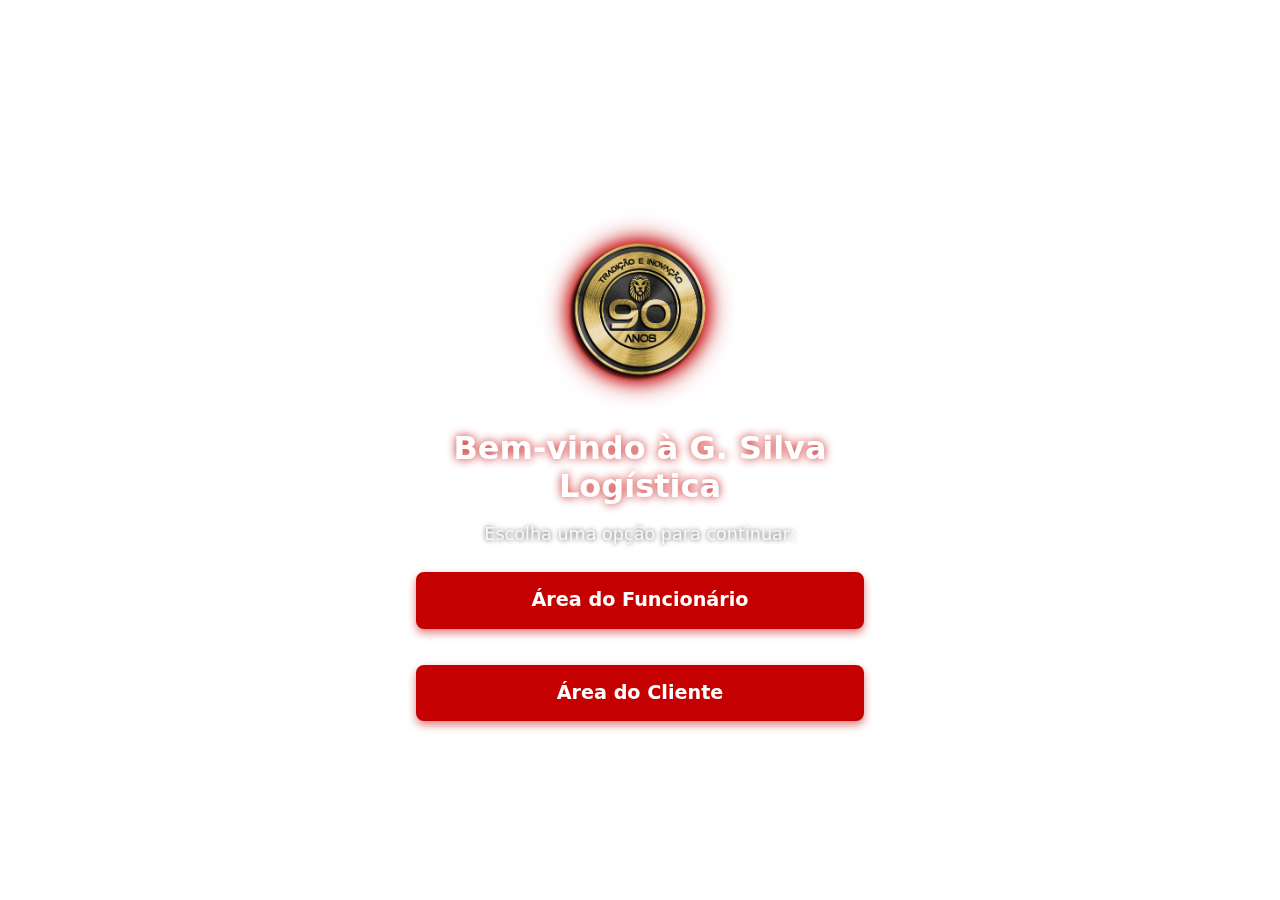
<file: index.html>
<!DOCTYPE html>
<html lang="pt-BR">
<head>
  <meta charset="UTF-8" />
  <meta name="viewport" content="width=device-width, initial-scale=1" />
  <title>G. Silva Logística</title>
  <link href="https://cdn.jsdelivr.net/npm/bootstrap@5.3.3/dist/css/bootstrap.min.css" rel="stylesheet" />
  <link rel="stylesheet" href="style.css" />
</head>
<body>
  <!-- Video background -->
  <video autoplay muted loop id="background-video" playsinline>
    <source src="https://gsilva.com.br/wp-content/uploads/2023/11/Design-sem-nome.mp4" type="video/mp4" />
    Seu navegador não suporta vídeo HTML5.
  </video>

  <main class="container d-flex flex-column justify-content-center align-items-center text-center vh-100 px-3 content-overlay">
    <img src="logo.png" alt="Logo G. Silva Logística" class="logo" />

    <h1 class="titulo mb-3">Bem-vindo à G. Silva Logística</h1>
    <p class="subtitulo mb-4 text-light">
      Escolha uma opção para continuar:
    </p>

    <div class="w-100">
      <button class="btn btn-danger btn-lg w-100 mb-3" onclick="acessar('funcionario')">
        Área do Funcionário
      </button>
      <button class="btn btn-outline-danger btn-lg w-100" onclick="acessar('cliente')">
        Área do Cliente
      </button>
    </div>
  </main>

  <script src="script.js"></script>
</body>
</html>
</file>
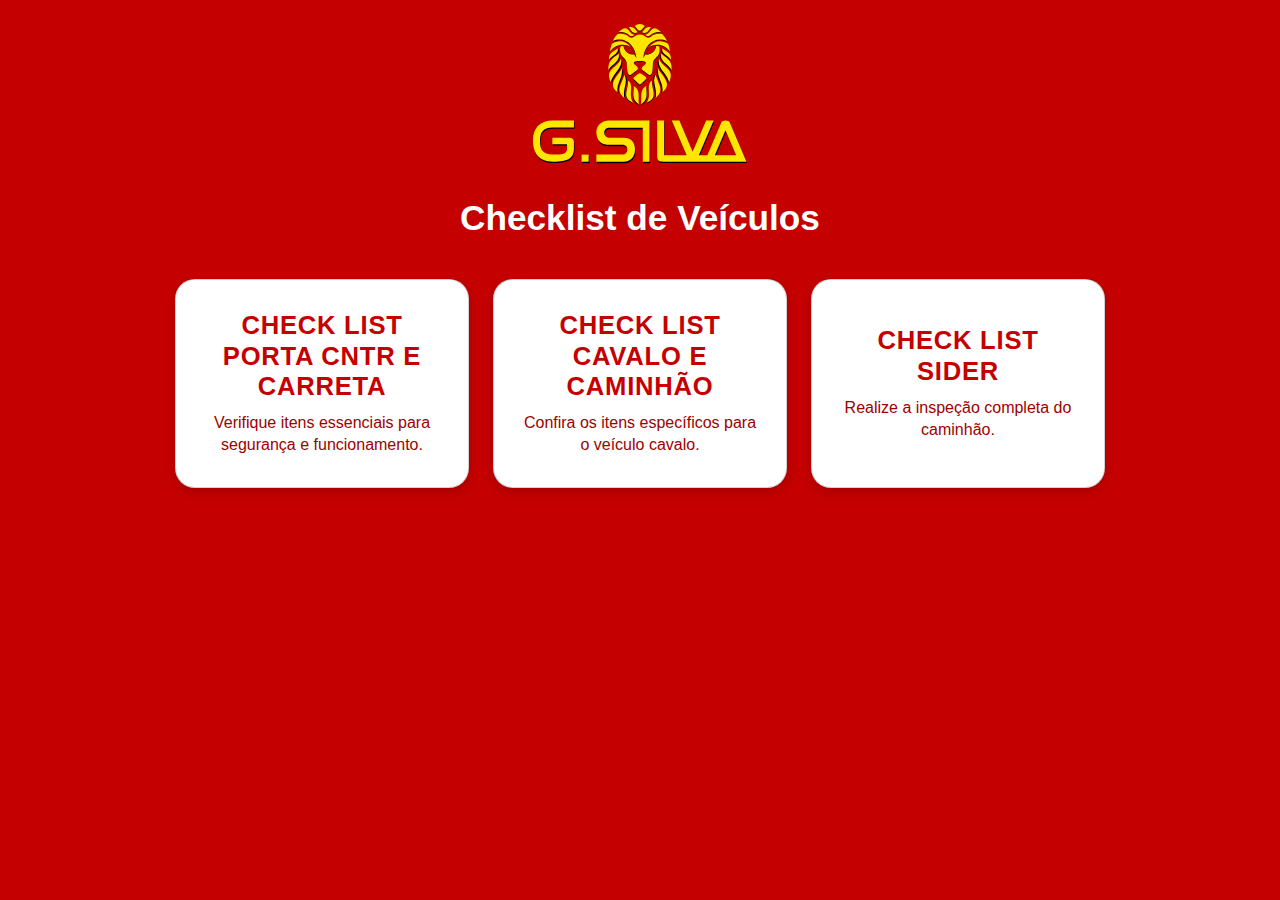
<file: checklist-veiculos.html>
<!DOCTYPE html>
<html lang="pt-BR">
<head>
  <meta charset="UTF-8" />
  <meta name="viewport" content="width=device-width, initial-scale=1" />
  <title>Checklist de Veículos - G. Silva Logística</title>
  <link href="https://cdn.jsdelivr.net/npm/bootstrap@5.3.3/dist/css/bootstrap.min.css" rel="stylesheet" />
  <link rel="stylesheet" href="checklist-veiculos.css" />
</head>
<body>
  <header class="header-logo">
    <img src="logo2.svg" alt="Logo G. Silva Logística" class="logo" />
  </header>

  <main class="container">
    <h1>Checklist de Veículos</h1>

    <div class="cards">
      <div class="card" onclick="abrirChecklist('porta-cntr-carreta.html')">
        <h2 class="card-title">CHECK LIST PORTA CNTR E CARRETA</h2>
        <p class="card-text">Verifique itens essenciais para segurança e funcionamento.</p>
      </div>

      <div class="card" onclick="abrirChecklist('cavalo.html')">
        <h2 class="card-title">CHECK LIST CAVALO E CAMINHÃO</h2>
        <p class="card-text">Confira os itens específicos para o veículo cavalo.</p>
      </div>

      <div class="card" onclick="window.location.href='https://rafaelpinto1.github.io/checklist-gsilva/'">
        <h2 class="card-title">CHECK LIST SIDER</h2>
        <p class="card-text">Realize a inspeção completa do caminhão.</p>
      </div>

    </div>
  </main>

  <script>
    function abrirChecklist(url) {
      window.location.href = url;
    }
  </script>
</body>
</html>
</file>
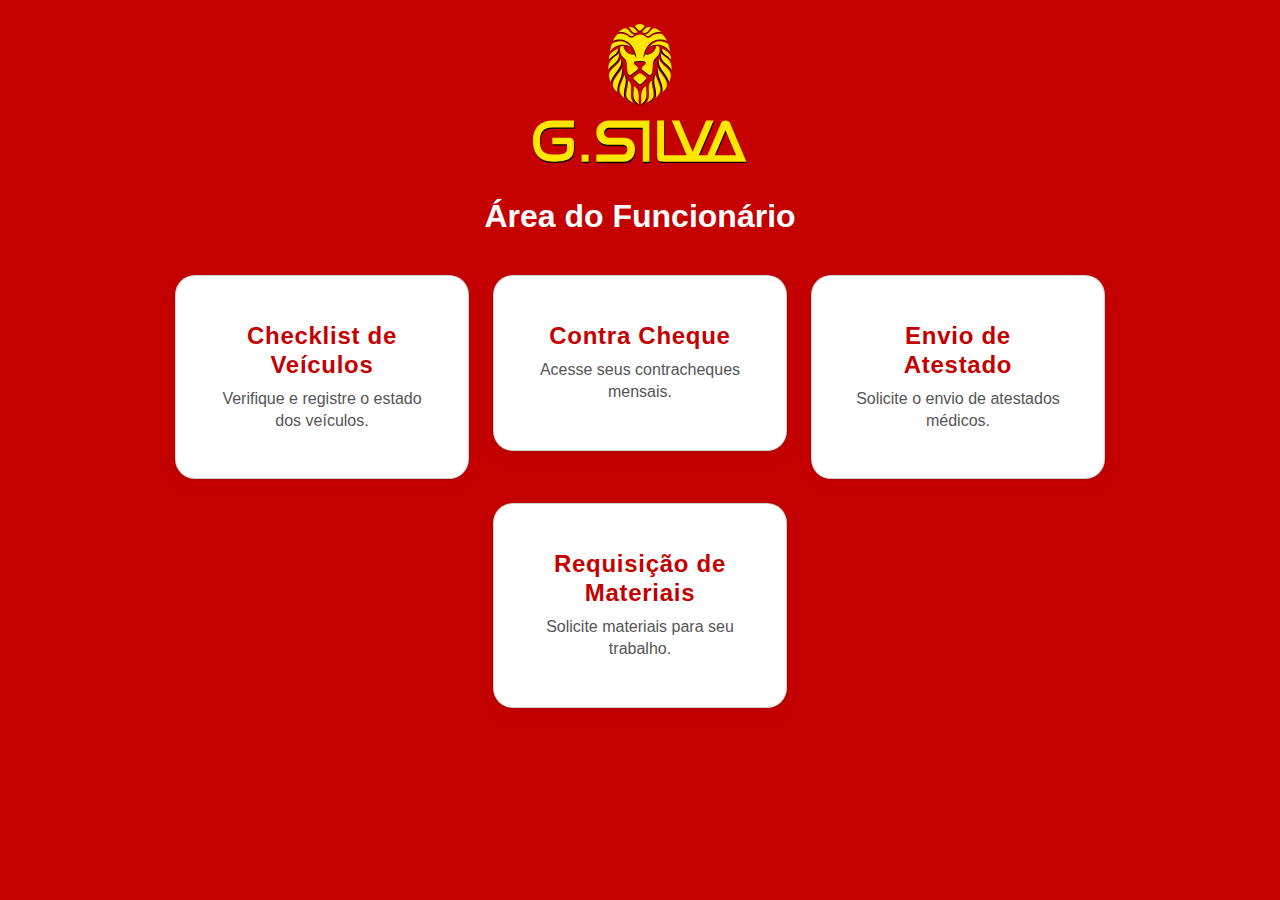
<file: funcionario.html>
<!DOCTYPE html>
<html lang="pt-BR">
<head>
  <meta charset="UTF-8" />
  <meta name="viewport" content="width=device-width, initial-scale=1" />
  <title>Área do Funcionário - G. Silva Logística</title>
  <link href="https://cdn.jsdelivr.net/npm/bootstrap@5.3.3/dist/css/bootstrap.min.css" rel="stylesheet" />
  <link rel="stylesheet" href="funcionario.css" />
</head>
<body>
  <header class="header-logo text-center">
    <img src="logo2.svg" alt="Logo G. Silva Logística" class="logo" />
  </header>

  <h1>Área do Funcionário</h1>

  <div class="container">
    <div class="row g-4 justify-content-center">

      <div class="col-12 col-sm-6 col-md-4">
        <div class="card" onclick="location.href='checklist-veiculos.html'">
          <div class="card-body">
            <h5 class="card-title">Checklist de Veículos</h5>
            <p class="card-text">Verifique e registre o estado dos veículos.</p>
          </div>
        </div>
      </div>

      <div class="col-12 col-sm-6 col-md-4">
        <div class="card" onclick="window.location.href='https://rafaelpinto1.github.io/contra-cheques/'">
          <div class="card-body">
            <h5 class="card-title">Contra Cheque</h5>
            <p class="card-text">Acesse seus contracheques mensais.</p>
          </div>
        </div>
      </div>

      <div class="col-12 col-sm-6 col-md-4">
        <div class="card" onclick="window.location.href='https://rafaelpinto1.github.io/atestado/'">
          <div class="card-body">
            <h5 class="card-title">Envio de Atestado</h5>
            <p class="card-text">Solicite o envio de atestados médicos.</p>
          </div>
        </div>
      </div>

      <div class="col-12 col-sm-6 col-md-4">
        <div class="card" onclick="location.href='requisicao-materiais.html'">
          <div class="card-body">
            <h5 class="card-title">Requisição de Materiais</h5>
            <p class="card-text">Solicite materiais para seu trabalho.</p>
          </div>
        </div>
      </div>

    </div>
  </div>

</body>
</html>
</file>
<file: style.css>
/* Vídeo ocupando toda a tela */
#background-video {
  position: fixed;
  top: 0;
  left: 0;
  width: 100vw;
  height: 100vh;
  object-fit: cover;
  z-index: -2;
  filter: grayscale(100%) contrast(1.2) brightness(0.7);
}

/* Overlay escuro para melhorar contraste */
#overlay {
  position: fixed;
  top: 0;
  left: 0;
  width: 100vw;
  height: 100vh;
  background: rgba(0, 0, 0, 0.6);
  z-index: -1;
}

/* Conteúdo centralizado por cima */
.content-overlay {
  position: relative;
  z-index: 10;
  color: white;
  text-align: center;
  padding: 20px;
  max-width: 480px;
  margin: auto;
  user-select: none;
  text-shadow: 0 0 10px rgba(196, 0, 0, 0.9);
}

/* Logo maior e com brilho vermelho */
.logo {
  height: 180px;
  width: auto;
  margin: 40px auto 30px auto;
  filter:
    drop-shadow(0 0 8px #c40000)
    drop-shadow(0 0 12px #c40000);
}

/* Título com fonte forte e sombra vermelha */
.titulo {
  font-size: 2rem;
  font-weight: 700;
  margin-bottom: 12px;
  color: #fff;

}

/* Subtítulo menor e suave */
.subtitulo {
  font-size: 1.1rem;
  margin-bottom: 30px;
  color: #eee;
  text-shadow: 0 0 5px rgba(0,0,0,0.7);
}

/* Botões vermelho sólido e texto branco */
button.btn {
  background-color: #c40000 !important;
  color: #fff !important;
  border: 2px solid #c40000 !important;
  border-radius: 8px;
  font-size: 1.2rem;
  padding: 12px 0;
  font-weight: 600;
  width: 100%;
  transition: background-color 0.3s ease, color 0.3s ease;
  cursor: pointer;
  user-select: none;
  box-shadow: 0 4px 8px rgba(196, 0, 0, 0.5);
}

/* Hover/focus inverte cores */
button.btn:hover,
button.btn:focus {
  background-color: #fff !important;
  color: #c40000 !important;
  border-color: #c40000 !important;
  box-shadow: 0 0 12px #c40000;
}

/* Espaçamento entre os botões */
button.btn + button.btn {
  margin-top: 20px;
}

/* Responsividade para celular */
@media (max-width: 576px) {
  .logo {
    height: 220px;
  }
  .titulo {
    font-size: 1.6rem;
  }
  .subtitulo {
    font-size: 1rem;
    margin-bottom: 24px;
  }
  button.btn {
    font-size: 1.1rem;
  }
}
</file>
<file: checklist-veiculos.css>
/* Fundo vermelho */
body {
  background-color: #c40000;
  color: #fff;
  font-family: -apple-system, BlinkMacSystemFont, "Segoe UI", Roboto, "Helvetica Neue", sans-serif;
  margin: 0;
  padding: 20px 0;
  min-height: 100vh;
}

/* Logo centralizado e maior */
.header-logo {
  text-align: center;
  margin-bottom: 30px;
}

.logo {
  max-width: 220px;
  width: 80%;
  height: auto;
}

/* Título principal - texto branco */
h1 {
  text-align: center;
  font-weight: 700;
  font-size: 2.2rem;
  margin-bottom: 40px;
  color: #fff;
}

/* Container cards com grid */
.container {
  max-width: 960px;
  margin: 0 auto;
  padding: 0 15px;
}

.cards {
  display: grid;
  grid-template-columns: repeat(auto-fit, minmax(280px, 1fr));
  gap: 24px;
}

/* Cards brancos com texto vermelho */
.card {
  background: #fff;
  border-radius: 20px;
  padding: 30px 25px;
  box-shadow:
    0 4px 10px rgba(0,0,0,0.15);
  cursor: pointer;
  transition:
    box-shadow 0.3s ease,
    transform 0.3s ease;
  color: #c40000;
  display: flex;
  flex-direction: column;
  justify-content: center;
  align-items: center;
  min-height: 140px;
  text-align: center;
  user-select: none;
}

.card:hover {
  box-shadow:
    0 12px 30px rgba(196,0,0,0.4);
  transform: translateY(-6px);
}

.card-title {
  font-weight: 800;
  font-size: 1.6rem;
  margin-bottom: 10px;
  letter-spacing: 0.03em;
}

.card-text {
  font-size: 1rem;
  line-height: 1.4;
  max-width: 260px;
  color: #a00000;
}

/* Responsividade para telas pequenas */
@media (max-width: 576px) {
  .logo {
    max-width: 180px;
  }
  h1 {
    font-size: 1.8rem;
  }
  .card {
    padding: 24px 18px;
    min-height: 120px;
  }
  .card-title {
    font-size: 1.4rem;
  }
  .card-text {
    font-size: 0.95rem;
    max-width: 100%;
  }
}
</file>
<file: funcionario.css>
/* Fundo da página vermelho */
body {
  background-color: #c40000; /* vermelho G. Silva */
  color: #222;
  font-family: -apple-system, BlinkMacSystemFont, "Segoe UI", Roboto, "Helvetica Neue", sans-serif;
  margin: 0;
  padding: 20px 0;
  min-height: 100vh;
}

/* Logo */
.header-logo {
  margin-bottom: 30px;
  text-align: center;
}

.header-logo .logo {
  max-width: 220px;
  width: 80%;
  height: auto;
}

/* Título centralizado e branco */
h1 {
  color: white;
  text-align: center;
  margin-bottom: 40px;
  font-weight: 700;
  font-size: 2rem;
}

/* Container dos cards */
.container {
  max-width: 960px;
  margin: 0 auto;
  padding: 0 15px;
  display: grid;
  grid-template-columns: repeat(auto-fit, minmax(280px, 1fr));
  gap: 24px;
}

/* Cards com estilo iOS-like moderno */
.card {
  background: #fff;
  border-radius: 20px;
  padding: 30px 25px;
  box-shadow:
    0 1px 3px rgba(0,0,0,0.12),
    0 8px 15px rgba(196,0,0,0.15);
  cursor: pointer;
  transition: 
    box-shadow 0.3s ease,
    transform 0.3s ease;
  display: flex;
  flex-direction: column;
  justify-content: center;
  align-items: center;
  min-height: 140px;
  text-align: center;
}

.card:hover {
  box-shadow:
    0 12px 30px rgba(196,0,0,0.35),
    0 4px 10px rgba(0,0,0,0.15);
  transform: translateY(-6px);
}

.card-title {
  font-weight: 800;
  font-size: 1.5rem;
  color: #c40000;
  margin-bottom: 8px;
  letter-spacing: 0.03em;
}

.card-text {
  color: #555;
  font-size: 1rem;
  line-height: 1.4;
  max-width: 260px;
}

/* Responsividade */
@media (max-width: 576px) {
  .header-logo .logo {
    max-width: 180px;
  }
  h1 {
    font-size: 1.8rem;
  }
  .card {
    padding: 24px 18px;
    min-height: 120px;
  }
  .card-title {
    font-size: 1.3rem;
  }
  .card-text {
    font-size: 0.95rem;
    max-width: 100%;
  }
}
</file>
